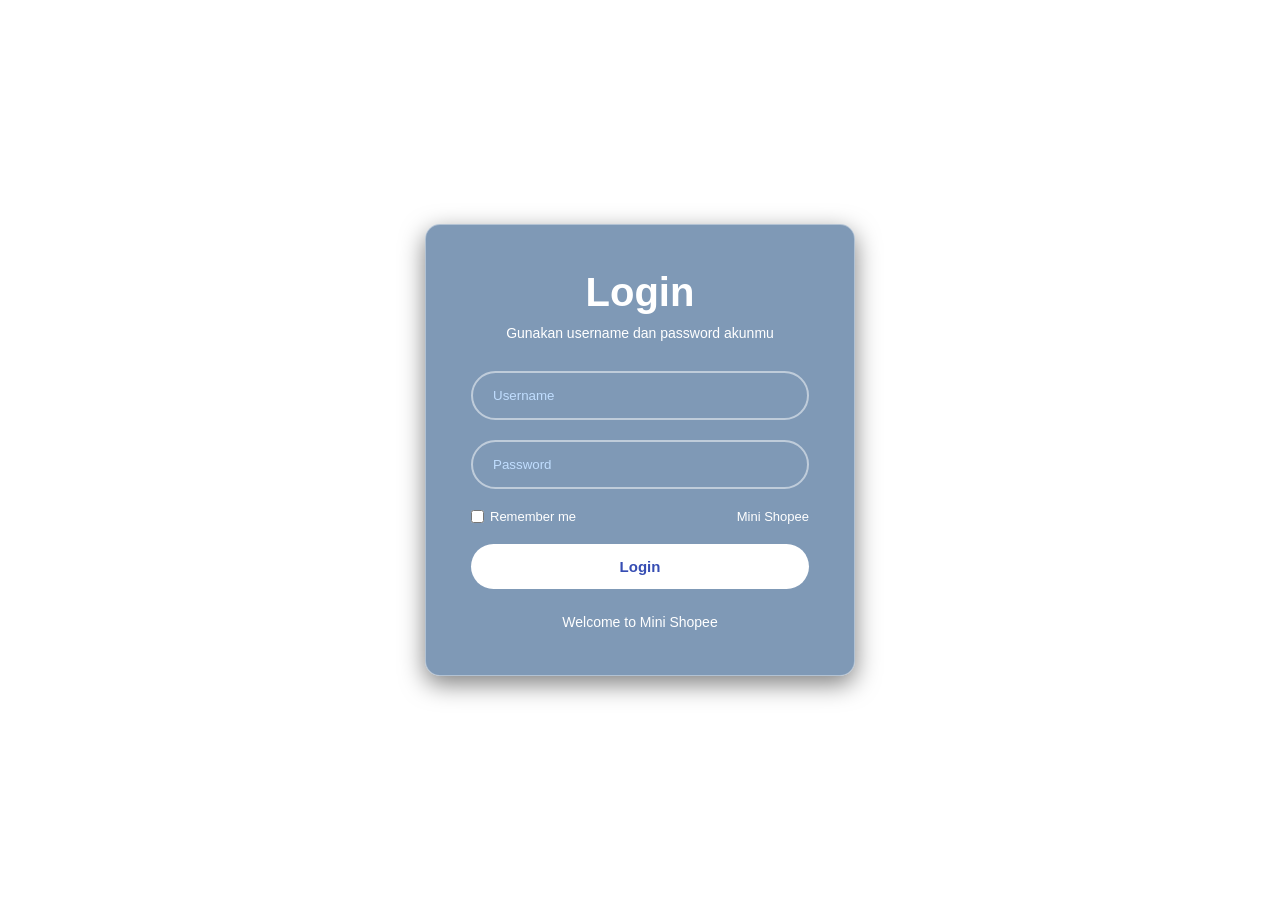
<file: index.html>
<!DOCTYPE html>
<html lang="en">
<head>
    <meta charset="UTF-8">
    <meta
        name="viewport"
        content="width=device-width, initial-scale=1.0"
    >
    <title>Login</title>
    <link rel="stylesheet" href="style.css">
    <script src="login.js" defer></script>
</head>

<body>
    <div class="login-container">
        <div class="login-box">
            <h1>Login</h1>
            <p class="subtitle">Gunakan username dan password akunmu</p>

            <form id="loginForm">
                <div class="input-group">
                    <input
                        type="text"
                        id="username"
                        placeholder="Username"
                    >
                </div>
                <div class="input-group">
                    <input
                        type="password"
                        id="password"
                        placeholder="Password"
                    >
                </div>

                <div class="option">
                    <label>
                        <input type="checkbox">
                        Remember me
                    </label>
                    <p>Mini Shopee</p>
                </div>

                <p id="errorMessage"></p>

                <button type="submit" id="loginButton">Login </button>
            </form>
            
            <p class="bottom-text"> Welcome to Mini Shopee</p>
        </div>
    </div>
</body>
</html>
</file>
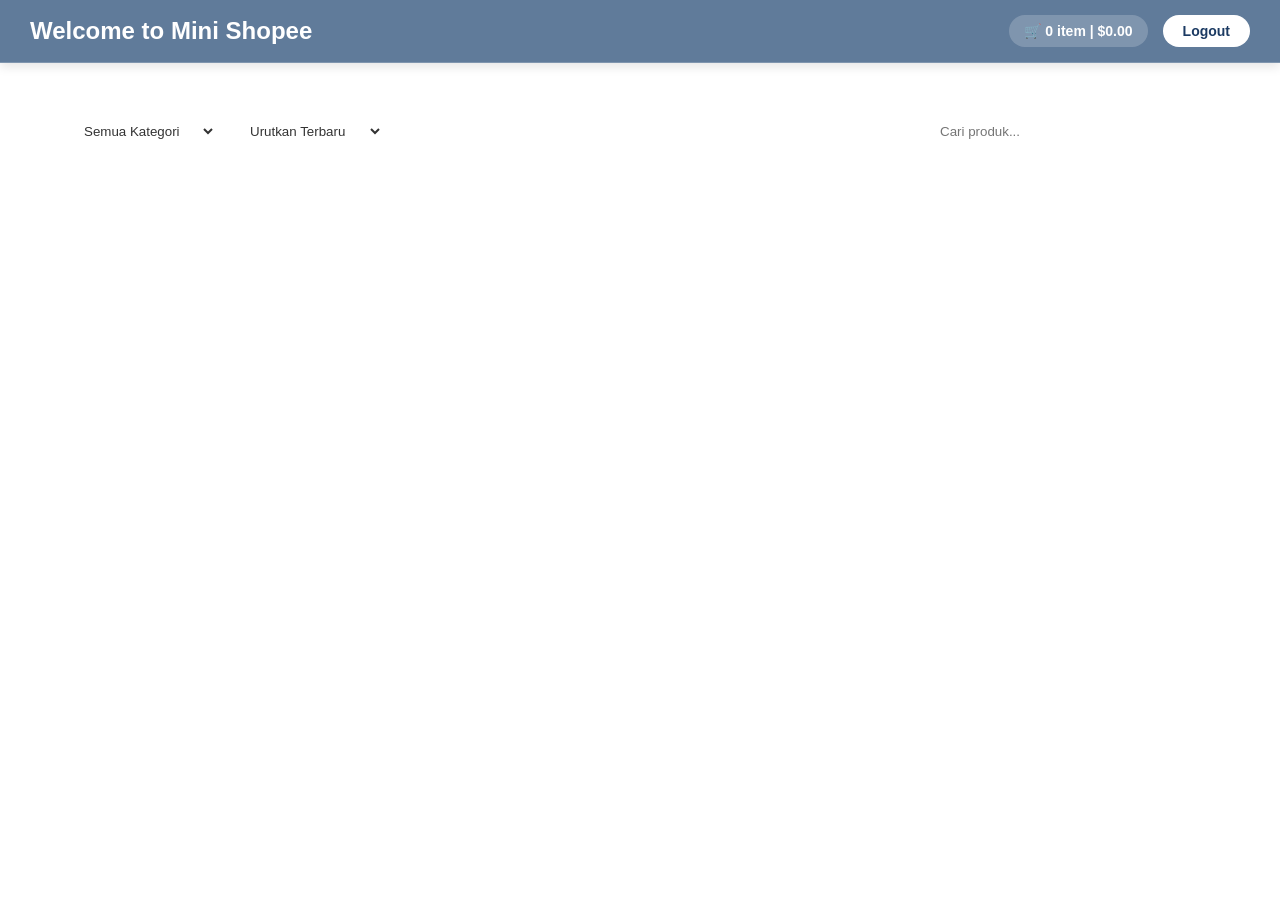
<file: catalog.html>
<!doctype html>
<html lang="id">
  <head>
    <meta charset="UTF-8" />
    <meta name="viewport" content="width=device-width, initial-scale=1.0" />
    <title>Katalog Produk</title>
    <link rel="stylesheet" href="style.css" />
  </head>
  <body class="catalog-body">
  
  <!-- Navigation Bar -->
  <nav class="navbar catalog-navbar">
    <h2 id="welcomeMessage">Welcome to Mini Shopee</h2>
    <div class="nav-actions">
      <div id="cartIcon" class="cart-btn">
        🛒 <span id="cartBadge">0</span> item | $<span id="cartTotalHeader">0.00</span>
      </div>
      <button id="logoutBtn" class="logout-btn">Logout</button>
    </div>
  </nav>

  <div class="container catalog-container">
    <!-- Controls: Filter, Sort, Search -->
    <div class="controls-container">
      <div class="filter-group">
        <select id="categoryFilter" class="filter-dropdown">
          <option value="all">Semua Kategori</option>
        </select>
        <select id="sortFilter" class="filter-dropdown">
          <option value="default">Urutkan Terbaru</option>
          <option value="price-asc">Harga Termurah</option>
          <option value="price-desc">Harga Termahal</option>
        </select>
      </div>
      <input type="text" id="searchInput" class="search-bar" placeholder="Cari produk..." />
    </div>

    <!-- Product Grid -->
    <div id="productContainer" class="product-grid"></div>

    <!-- Tombol Load More (Pagination) -->
    <div class="load-more-container">
      <button id="loadMoreBtn" class="load-more-btn hidden-element">Load More</button>
    </div>
  </div>

  <!-- MODAL DETAIL PRODUK -->
  <div id="productModal" class="modal hidden-element">
    <div class="modal-content">
      <span id="closeModal" class="close-btn">&times;</span>
      <div id="modalBody"></div>
    </div>
  </div>

  <!-- MODAL KERANJANG -->
  <div id="cartModal" class="modal hidden-element">
    <div class="modal-content">
      <span id="closeCartModal" class="close-btn">&times;</span>
      <h2 class="modal-title">Keranjang Belanja</h2>
      <div id="cartBody" class="cart-body"></div>
      
      <!-- Action Buttons Keranjang -->
      <div id="cartActions" class="cart-actions hidden-element">
        <button id="cancelOrderBtn" class="cancel-btn">Batalkan Pesanan</button>
        <button id="checkoutBtn" class="checkout-btn">Checkout</button>
      </div>
    </div>
  </div>

  <script src="product.js"></script>
</body>
</html>
</file>
<file: style.css>
/* =========================================
   GLOBAL RESET
========================================= */
* {
    margin: 0;
    padding: 0;
    box-sizing: border-box;
}

.hidden-element {
    display: none !important;
}

/* =========================================
   HALAMAN LOGIN 
========================================= */
body {
    min-height: 100vh;
    font-family: Arial, sans-serif;
    background-image: url("https://i.pinimg.com/1200x/da/f2/86/daf286935aafe70d48767d74e0c9bdae.jpg");
    background-size: cover;
    background-position: center;
    background-repeat: no-repeat;
}

.login-container {
    min-height: 100vh;
    display: flex;
    justify-content: center;
    align-items: center;
}

.login-box {
    width: 430px;
    padding: 45px;
    background-color: rgba(43, 85, 133, 0.6);
    border: 1px solid rgba(255, 255, 255, 0.4);
    border-radius: 15px;
    color: white;
    box-shadow: 0 8px 25px rgba(0, 0, 0, 0.5);
}

.login-box h1 {
    text-align: center;
    font-size: 40px;
    margin-bottom: 10px;
}

.subtitle {
    text-align: center;
    font-size: 14px;
    margin-bottom: 30px;
}

.input-group {
    margin-bottom: 20px;
}

.input-group input {
    width: 100%;
    padding: 15px 20px;
    border: 2px solid rgba(255, 255, 255, 0.5);
    border-radius: 30px;
    background-color: transparent;
    color: white;
}

.input-group input::placeholder {
    color: rgb(193, 222, 255);
}

.input-group input:focus {
    color: white;
}

.option {
    display: flex;
    justify-content: space-between;
    align-items: center;
    font-size: 13px;
    margin-bottom: 20px;
}

.option label {
    display: flex;
    gap: 6px;
}

#errorMessage {
    text-align: center;
    color: #ffc0c0;
    font-size: 13px;
    margin-bottom: 10px;
}

Button {
    width: 100%;
    padding: 14px;
    border: none;
    border-radius: 30px;
    background-color: white;
    color: #364db3;
    font-size: 15px;
    font-weight: bold;
    cursor: pointer;
}

Button:hover {
    background-color: #d1e1ff;
}

.bottom-text {
    text-align: center;
    margin-top: 25px;
    font-size: 14px;
}


/* =========================================
   HALAMAN KATALOG PRODUK
========================================= */

body.catalog-body {
    background: linear-gradient(135deg, #9baec4 0%, #617b99 40%, #7690af 100%);
    background-image: url("https://i.pinimg.com/1200x/da/f2/86/daf286935aafe70d48767d74e0c9bdae.jpg");
    background-attachment: fixed;
    color: #ffffff;
}

.catalog-navbar {
    background-color: rgba(69, 100, 137, 0.85);
    backdrop-filter: blur(10px);
    padding: 15px 30px;
    display: flex;
    justify-content: space-between;
    align-items: center;
    border-bottom: 1px solid rgba(255, 255, 255, 0.2);
    box-shadow: 0 4px 10px rgba(0, 0, 0, 0.1);
}

.nav-actions { display: flex; align-items: center; gap: 15px; }

.cart-btn {
    background: rgba(255, 255, 255, 0.2);
    padding: 8px 15px;
    border-radius: 20px;
    cursor: pointer;
    font-weight: bold;
    font-size: 14px;
}

.cart-btn:hover { background: rgba(255, 255, 255, 0.3); }

/* Menimpa global button style untuk logout */
button.logout-btn {
    padding: 8px 20px;
    border-radius: 20px;
    border: none;
    background-color: #ffffff;
    color: #1c3b63;
    font-weight: bold;
    cursor: pointer;
    transition: background-color 0.2s;
    width: auto;
    font-size: 14px;
}
button.logout-btn:hover { background-color: #e0e0e0; }

.catalog-container {
    max-width: 1200px;
    margin: 30px auto;
    padding: 20px;
}

.controls-container {
    display: flex;
    justify-content: space-between;
    flex-wrap: wrap;
    gap: 10px;
    margin-bottom: 25px;
}

.filter-group { display: flex; gap: 10px; }

.filter-dropdown, .search-bar {
    padding: 10px 20px;
    border-radius: 25px;
    border: none;
    outline: none;
    background-color: rgba(255, 255, 255, 0.9);
    color: #333;
}

.search-bar { width: 300px; }

.product-grid {
    display: grid;
    grid-template-columns: repeat(auto-fill, minmax(220px, 1fr));
    gap: 25px;
}

.product-card {
    background: rgba(73, 103, 141, 0.85);
    padding: 20px;
    border-radius: 12px;
    text-align: center;
    border: 1px solid rgba(255, 255, 255, 0.2);
    transition: transform 0.2s;
}

.product-card:hover { transform: translateY(-5px); }

.product-image {
    width: 100%;
    height: 150px;
    object-fit: contain;
    background: white;
    border-radius: 8px;
    margin-bottom: 15px;
    padding: 5px;
}

.product-title {
    font-size: 15px;
    height: 35px;
    overflow: hidden;
    color: white;
}

.product-price {
    font-weight: bold;
    font-size: 18px;
    margin: 10px 0;
    color: white;
}

/* Menimpa global button khusus di katalog */
button.add-to-cart, button.detail-btn, button.modal-add-btn {
    width: 100%;
    padding: 10px;
    border-radius: 20px;
    font-weight: bold;
    cursor: pointer;
    margin-bottom: 10px;
}
button.add-to-cart { background: #fff; color: #1d406d; border: none; font-size: 14px;}
button.add-to-cart:hover { background: #e0e0e0; }

button.detail-btn { background: transparent; color: #fff; border: 1px solid #fff; font-size: 14px;}
button.detail-btn:hover { background: rgba(255, 255, 255, 0.1); }

button.modal-add-btn { background: #1c3b63; color: white; border: none; margin-top: 15px; }
button.modal-add-btn:hover { background: #132a47; }

.load-more-container { text-align: center; margin-top: 30px; }

button.load-more-btn {
    padding: 12px 30px;
    border-radius: 25px;
    border: none;
    background: #fff;
    color: #1c3b63;
    font-weight: bold;
    cursor: pointer;
    width: auto;
}
button.load-more-btn:hover { background: #e0e0e0; }

.modal {
    position: fixed; top: 0; left: 0; width: 100%; height: 100%;
    background: rgba(0, 0, 0, 0.6);
    display: flex; justify-content: center; align-items: center;
    z-index: 1000;
}

.modal-content {
    background: white; color: #333;
    padding: 25px; border-radius: 12px;
    width: 90%; max-width: 500px;
    position: relative; max-height: 90vh; overflow-y: auto;
}

.modal-title { margin-top: 0; margin-bottom: 20px; font-size: 24px; color: #333;}

.close-btn {
    position: absolute; top: 15px; right: 20px; font-size: 24px;
    cursor: pointer; color: #888;
}

.close-btn:hover { color: #333; }

.cart-body { max-height: 300px; overflow-y: auto; color: #333;}

.cart-item {
    display: flex; justify-content: space-between;
    border-bottom: 1px solid #eee; padding: 10px 0;
}

.cart-item-info small { color: #666; }

.cart-item-price { font-weight: bold; color: #e67e22; }

.cart-actions { display: flex; gap: 10px; margin-top: 20px; }

button.cancel-btn, button.checkout-btn {
    flex: 1; padding: 12px; border-radius: 8px; border: none;
    color: white; cursor: pointer; font-weight: bold; width: auto; font-size: 14px;
}

button.cancel-btn { background: #e74c3c; }
button.cancel-btn:hover { background: #c0392b; }

button.checkout-btn { background: #2ecc71; }
button.checkout-btn:hover { background: #27ae60; }

.qty-group { display: flex; align-items: center; gap: 10px; margin-top: 20px; color: #333;}
.qty-input { width: 60px; padding: 5px; text-align: center; border-radius: 5px; border: 1px solid #ccc; color: #333;}

.modal-product-img { width: 100%; max-height: 200px; object-fit: contain; margin-bottom: 15px; border: 1px solid #ddd; padding: 10px; border-radius: 8px; }
.modal-desc { color: #555; font-size: 14px; margin-top: 10px; }
</file>
